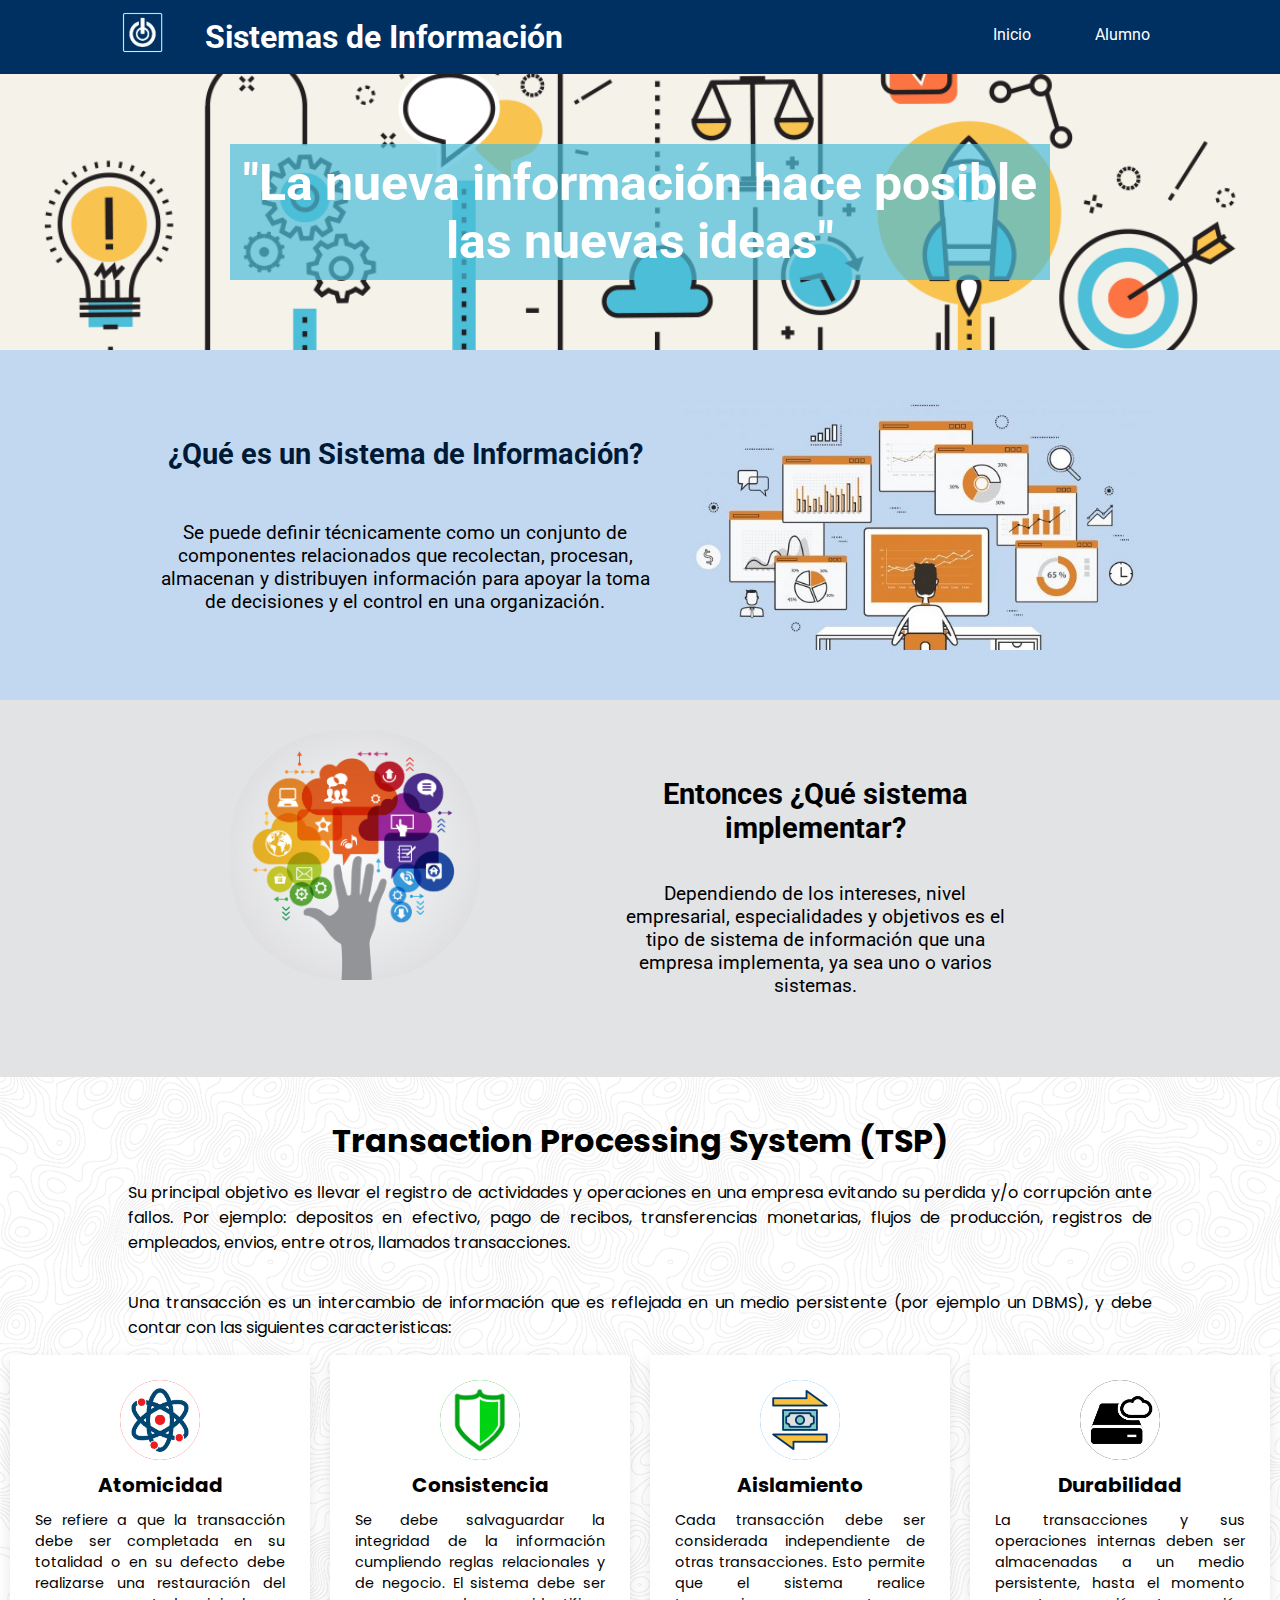
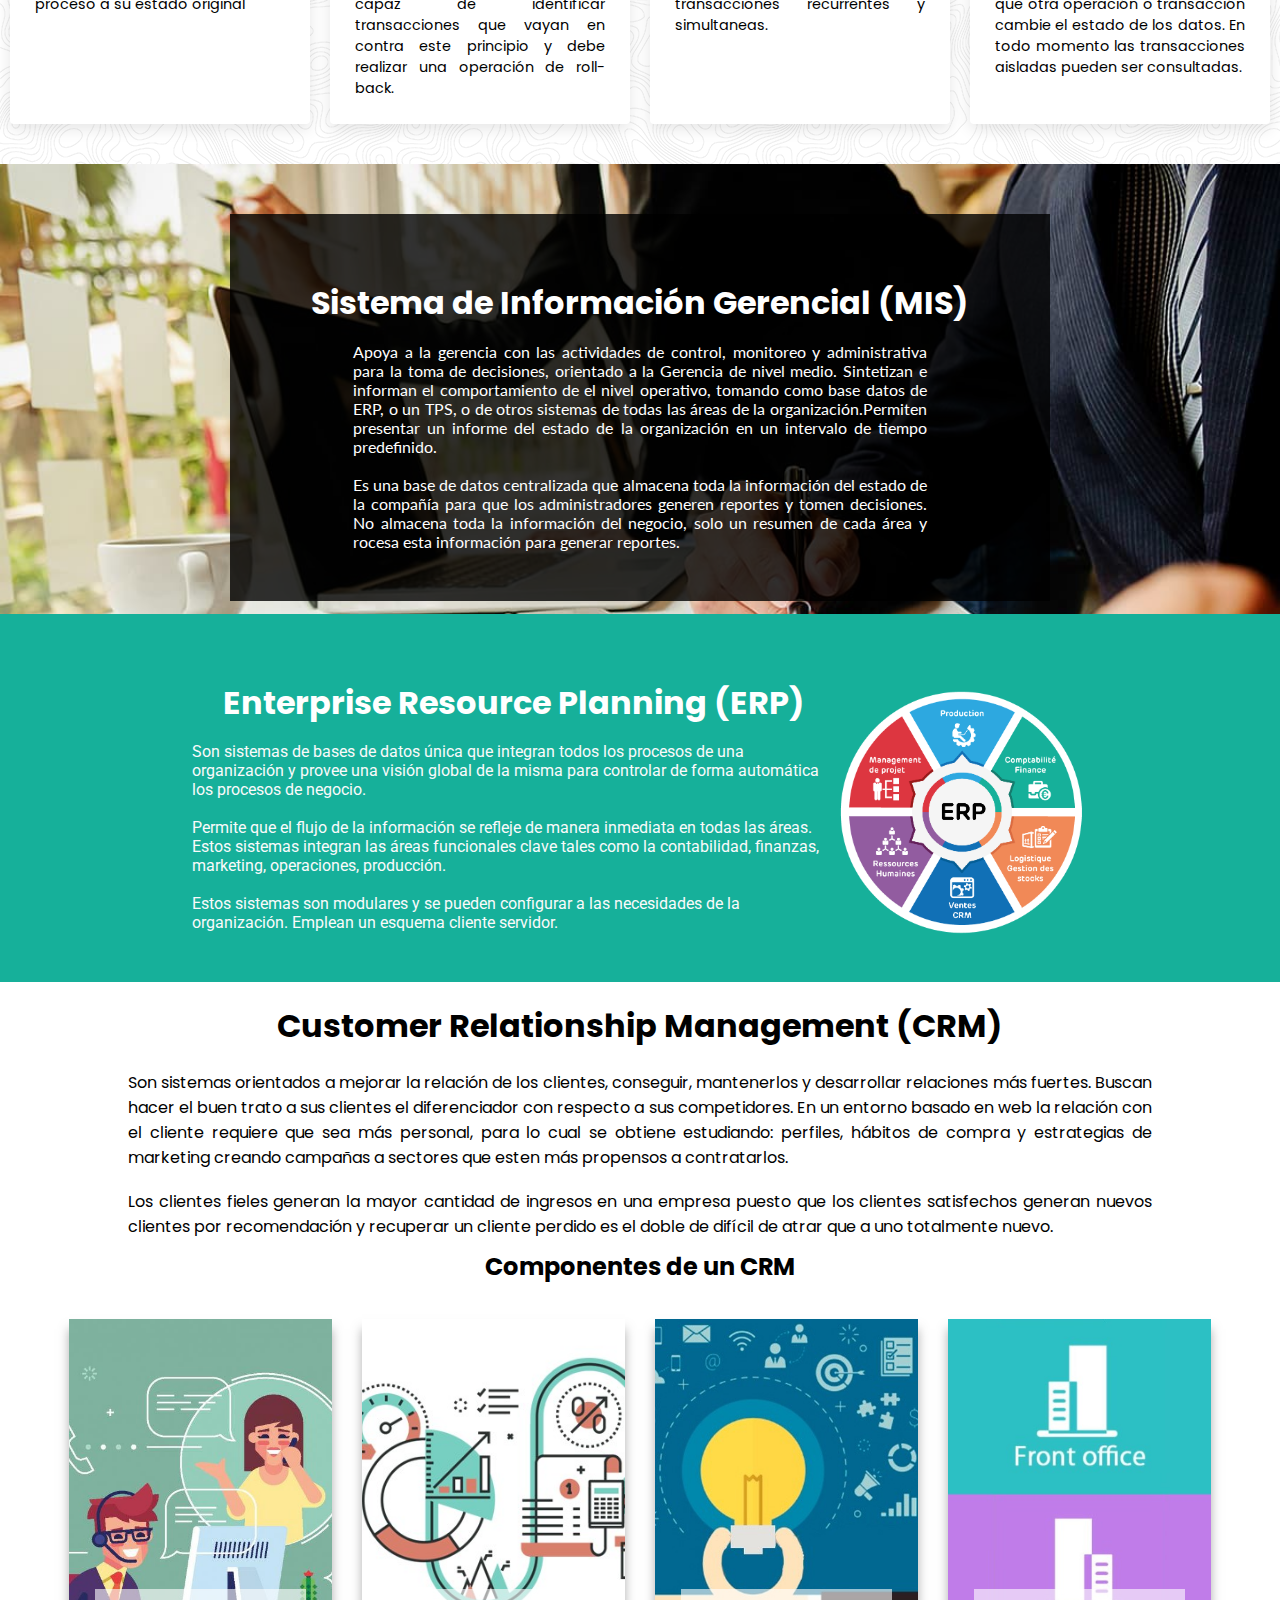
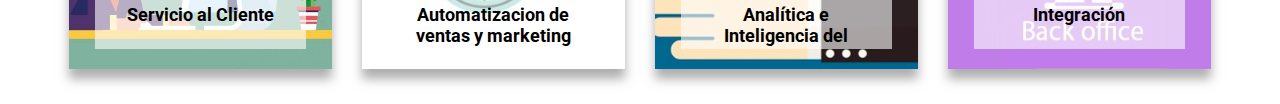
<file: index.html>
<!DOCTYPE html>
<html lang="es">
<head>
    <meta charset="UTF-8">
    <meta name="viewport" content="width=device-width, initial-scale=1.0">
    <meta http-equiv="X-UA-Compatible" content="ie=edge">
    <link rel="stylesheet" href="./css/inicio.css">
    <link href="https://fonts.googleapis.com/css?family=Lato|Poppins|Roboto&display=swap" rel="stylesheet">
    <title>Sistemas de Informacion</title>
</head>
<body>
    <nav> 
        <img id="logo" src="./images/ico.jpg" alt="Logo">
        <h1 class="brand">Sistemas de Información</h1>
        <ul>
            <a href="#"><li>Inicio</li></a>
            <a href="./pages/alumno.html"><li>Alumno</li></a>
        </ul>
        <div style="clear: both"></div>
    </nav>
    <header>
        <h1 id="frase">"La nueva información hace posible las nuevas ideas"</h1>
    </header>

    <section class="definicion">
        <img class="derecha" src="./images/que_es.jpg" alt="¿Que es?">
        <article>
            <h2>¿Qué es un Sistema de Información?</h2>
            <p>Se puede definir técnicamente como un conjunto de componentes relacionados que recolectan, 
                procesan, almacenan y distribuyen información para apoyar la toma de decisiones y el control 
                en una organización.</p>
        </article>
    </section>
    <div style="clear: both"></div>

    <section class="implementacion">
        <img class="izquierda" src="./images/implementar.jpg" alt="implementación">
        <article>
            <h2>Entonces ¿Qué sistema implementar?</h2>
            <p>Dependiendo de los intereses, nivel empresarial, especialidades y objetivos es el tipo de sistema de 
                información que una empresa implementa, ya sea uno o varios sistemas.</p>
        </article>
    </section>
    <div style="clear: both"></div>

    <section class="TPS">
        <h2>Transaction Processing System (TSP)</h2>
        <article>
            <p>Su principal objetivo es llevar el registro de actividades y operaciones en una empresa 
               evitando su perdida y/o corrupción ante fallos. Por ejemplo: depositos en efectivo, 
               pago de recibos, transferencias monetarias, flujos de producción, registros de empleados, 
               envios, entre otros, llamados transacciones.</p>
            <br>
            <p>Una transacción es un intercambio de información que es reflejada en un medio persistente 
               (por ejemplo un DBMS), y debe contar con las siguientes caracteristicas:</p>
        </article>

        <section class="caracteristicas">
            <article class="container">
                <section class="box">
                    <img class="icon" src="./images/atomico.jpg" alt="Atomico">
                    <article class="content">
                        <h3>Atomicidad</h3>
                        <p>Se refiere a que la transacción debe ser completada en su totalidad o
                        en su defecto debe realizarse una restauración del proceso a su
                        estado original</p>
                    </article>
                </section>
                
                <section class="box">
                    <img class="icon" src="./images/consistencia.jpg" alt="Consistencia">
                    <article class="content">
                        <h3>Consistencia</h3>
                        <p>Se debe salvaguardar la integridad de la información cumpliendo reglas relacionales 
                        y de negocio. El sistema debe ser capaz de identificar transacciones que vayan en
                        contra este principio y debe realizar una operación de roll-back.</p>
                    </article>
                </section>
    
                <section class="box">
                        <img class="icon" src="./images/transaccion.jpg" alt="Aislamiento">
                    <article class="content">
                        <h3>Aislamiento</h3>
                        <p>Cada transacción debe ser considerada independiente de otras transacciones. 
                        Esto permite que el sistema realice transacciones recurrentes y simultaneas.</p>
                    </article>
                </section>
    
                <section class="box">
                        <img class="icon" src="./images/durabilidad.jpg" alt="Durabilidad">
                    <article class="content">
                        <h3>Durabilidad</h3>
                        <p>La transacciones y sus operaciones internas deben ser almacenadas a un medio 
                        persistente, hasta el momento que otra operación o transacción cambie el estado de 
                        los datos. En todo momento las transacciones aisladas pueden ser consultadas.</p>
                    </article>
                </section>
            </article>
        </section>
    </section>

    <section class="MIS">
        <article>
            <h2>Sistema de Información Gerencial (MIS)</h2>
        
            <p>Apoya a la gerencia con las actividades de control, monitoreo y administrativa para la toma 
            de decisiones, orientado a la Gerencia de nivel medio. Sintetizan e informan el comportamiento 
            de el nivel operativo, tomando como base datos de ERP, o un TPS, o de otros sistemas de todas 
            las áreas de la organización.Permiten presentar un informe del estado de la organización en un 
            intervalo de tiempo predefinido.</p>
            <br>
            <p>Es una base de datos centralizada que almacena toda la información del estado de la compañía 
            para que los administradores generen reportes y tomen decisiones. No almacena toda la información 
            del negocio, solo un resumen de cada área y rocesa esta información para generar reportes.</p>
            
        </article>
    </section>

    <section class="ERP">
        <img class="derecha" src="./images/ERP.png" alt="ERP">
        <article>
            <h2>Enterprise Resource Planning (ERP)</h2>
            <p>Son sistemas de bases de datos única que integran todos los procesos de una organización y 
            provee una visión global de la misma para controlar de forma automática los procesos de 
            negocio.</p>
            <br>
            <p>Permite que el flujo de la información se refleje de manera inmediata en todas las áreas.
            Estos sistemas integran las áreas funcionales clave tales como la contabilidad, finanzas, 
            marketing, operaciones, producción.</p>
            <br>
            <p>Estos sistemas son modulares y se pueden configurar a las necesidades de la organización.
            Emplean un esquema cliente servidor.</p>
        </article>
    </section>
    
    <section class="CRM">
        <section>
            <h2>Customer Relationship Management (CRM)</h2>
            <p class="desc">Son sistemas orientados a mejorar la relación de los clientes, conseguir, mantenerlos y 
                desarrollar relaciones más fuertes. Buscan hacer el buen trato a sus clientes el diferenciador 
                con respecto a sus competidores. En un entorno basado en web la relación con el cliente 
                requiere que sea más personal, para lo cual se obtiene estudiando: perfiles, hábitos de 
                compra y estrategias de marketing creando campañas a sectores que esten más propensos a 
                contratarlos.</p>
            <br>
            <p class="desc">Los clientes fieles generan la mayor cantidad de ingresos en una empresa puesto que los clientes 
                satisfechos generan nuevos clientes por recomendación y recuperar un cliente perdido es el 
                doble de difícil de atrar que a uno totalmente nuevo.</p>
            
            <h3 class="tit">Componentes de un CRM</h3>
        </section>

        <section class="componentes">
            <section class="contenedor">
                <article class="caja">
                    <figure class="imgBx">
                        <img src="./images/servicioCliete.jpg" alt="Servicio al Cliente">
                    </figure>
                    <article class="contenido">
                        <h3>Servicio al Cliente</h3>
                        <p>Centros de atención Telefónica (Call-center).</p>
                        <p>Centros de ayuda (Help-Desk).</p>
                        <p>Apps y aplicaciones Web para el apoyo de clientes.</p>
                        <p>Feedback.</p>
                    </article>
                </article>
            </section>

            <section class="contenedor">
                <article class="caja">
                    <figure class="imgBx">
                        <img src="./images/automatizacion2.jpg" alt="Automatizacion">
                    </figure>
                    <article class="contenido">
                        <h3>Automatizacion de ventas y marketing</h3>
                        <p>Administración de clientes.</p>
                        <p>Administración de campañas.</p>                                      
                        <p>Administración de ventas.</p> 
                        <p>Análisis de ventas.</p> 
                        <p>Selección de clientes de ma</p> 
                        <p>Soporte para la configuración del producto.</p> 
                        <p>Entre otras.</p> 
                    </article>
                </article>
            </section>

            <section class="contenedor">
                <article class="caja">
                    <figure class="imgBx">
                        <img src="./images/inteligencia.jpg" alt="Analitica e Inteligencia">
                    </figure>
                    <article class="contenido">
                        <h3>Analítica e Inteligencia del negocio</h3>
                        <p>Es el empleo de herramientas y técnicas para la identificación de
                        oportunidades de negocio en base a los datos de los clientes actuales.</p>
                        <p>Para ello se emplean cubos de datos o sistemas OLAP (On Line Analytical 
                        Processing)</p>
                    </article>
                </article>
            </section>

            <section class="contenedor">
                <article class="caja">
                    <figure class="imgBx">
                        <img src="./images/frontback.jpg" alt="Integracion">
                    </figure>
                    <article class="contenido">
                        <h3>Integración</h3>
                        <p style="font-size: 0.9em;">Es el conjunto de software que da soporte a un CRM conformado por
                        un Front Office y un Back Office</p>
                        <p style="font-size: 0.9em;"><b>Front-Office</b> es el subconjunto de software que tiene conexión directa
                        con el cliente, principalmente tomar pedidos, configurar productos y
                        dar soporte post-venta(al producto).</p>
                        <p style="font-size: 0.9em;"><b>Back-Office</b> Es el subconjunto de herramientas que no tienen relación
                        o interacción directa con el cliente. Pero si almacenan y procesan los
                        datos adquiridos de él.</p>
                    </article>
                </article>
            </section>
    </section>
</body>
</html>
</file>
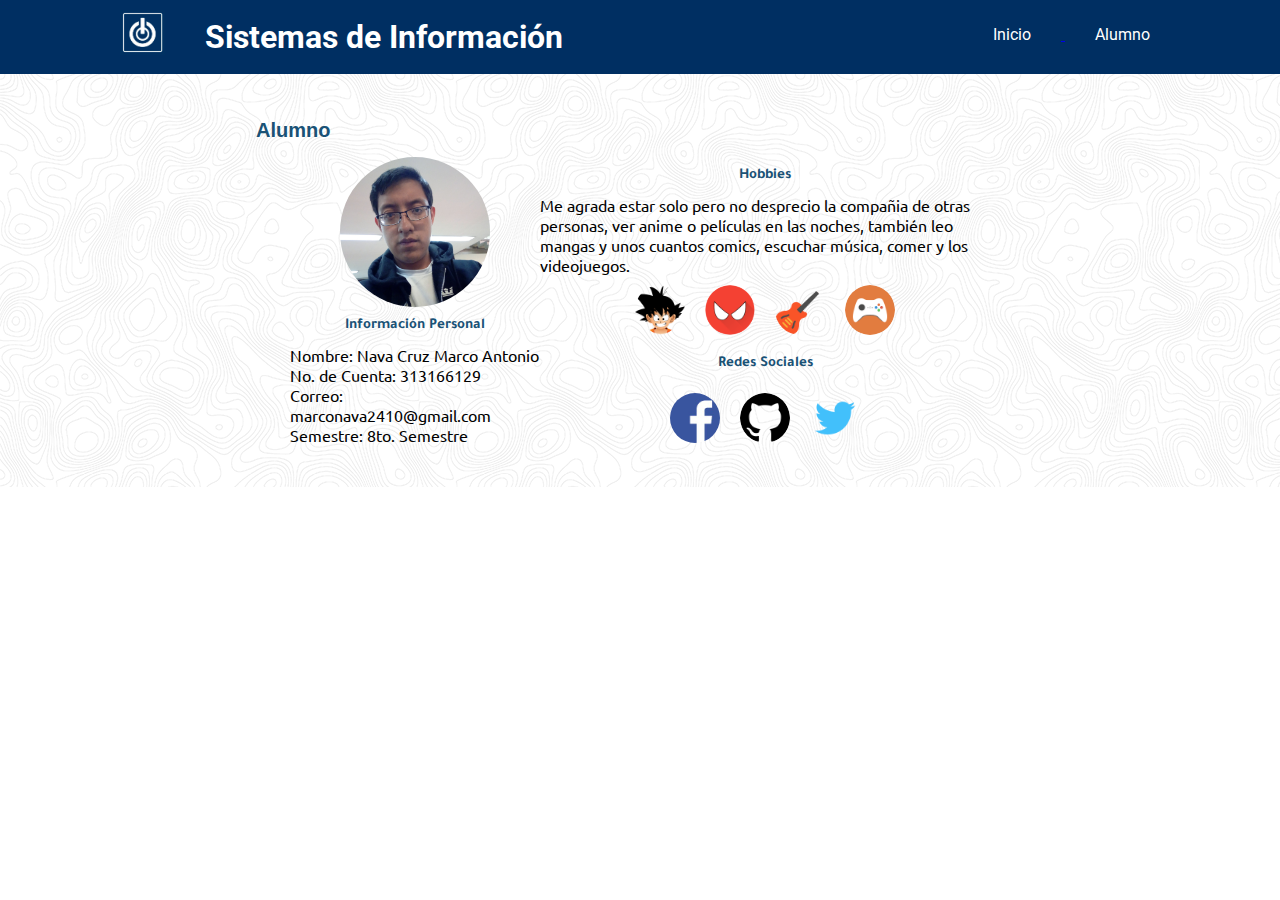
<file: pages/alumno.html>
<!DOCTYPE html>
<html lang="en">

<head>
    <meta charset="UTF-8">
    <meta name="viewport" content="width=device-width, initial-scale=1.0">
    <meta http-equiv="X-UA-Compatible" content="ie=edge">
    <link rel="stylesheet" href="../css/alumno.css">
    <link href="https://fonts.googleapis.com/css?family=Lato|Poppins|Roboto&display=swap" rel="stylesheet">
    <link href="https://fonts.googleapis.com/css?family=Tajawal|Ubuntu" rel="stylesheet">
    <title>Alumno</title>
</head>

<body>
    <nav>
        <img id="logo" src="../images/ico.jpg" alt="Logo">
        <h1 class="brand">Sistemas de Información</h1>
        <ul>
            <a href="../index.html">
                <li>Inicio</li>
            </a>
            <a href="#">
                <li>Alumno</li>
            </a>
        </ul>
        <div style="clear: both"></div>
    </nav>

    <section id="marco" class="bloques">
        <h3>Alumno</h3>

        <!-- Por ahora solo estoy yo (Marco :/ ) -->
        <article class="flex-container">
            <section class="infoPersonal">
                <img class="fPerfil" src="../images/MarcoFoto.jpg" alt="Foto">
                <h5>Información Personal</h5>
                <p>Nombre: Nava Cruz Marco Antonio</p>
                <p>No. de Cuenta: 313166129</p>
                <p>Correo: marconava2410@gmail.com</p>
                <p>Semestre: 8to. Semestre</p>
            </section>
            <section class="infoGral">
                <h5>Hobbies</h5>
                <p>Me agrada estar solo pero no desprecio la compañia de otras personas, ver anime o películas
                    en las noches, también leo mangas y unos cuantos comics, escuchar música, comer y los 
                    videojuegos. </p>
                <article class="flex-container">
                    <img class="hobbies" src="../images/Goku.png" alt="Anime">
                    <img class="hobbies" src="../images/comic.png" alt="Comic">
                    <img class="hobbies" src="../images/musica.png" alt="Musica">
                    <img class="hobbies" src="../images/videojuegos.png" alt="Games">
                </article>
                <h5>Redes Sociales</h5>
                <article class="flex-container">
                    <a href="https://www.facebook.com/marcoantonio.navacruz"><img class="redes"
                            src="../images/facebookIcon.jpg" alt="Facebook"></a>
                    <a href="https://github.com/Marineford2410"><img class="redes" src="../images/GithubIcon.png"
                            alt="Github"></a>
                    <a href="https://twitter.com/MarkoNava1"><img class="redes" src="../images/Twitter.png"
                            alt="Twitter"></a>
                </article>
            </section>
        </article>
    </section>


</body>

</html>
</file>
<file: css/inicio.css>
*{
    margin: 0;
    padding: 0;
}
  
body {
    font-family: 'Roboto', sans-serif; 
    /* font-family: 'Roboto Mono', monospace;
    font-family: 'Roboto Slab', serif;*/
    
}

nav {
    width: 100%;
    height: auto;
    background-color: #002F62;
    padding: 0 100px;
    box-sizing: border-box;
}

nav h1 {
    margin: 0;
    padding: 18px 20px;
    float: left;
    color: #ffffff;
}

#logo{
    margin: 0;
    padding: 10px 20px;
    width: 45px;
    height: auto;
    float: left;
}

nav ul {
    margin: 0;
    padding: 0;
    float: right;
}

nav ul li {
    list-style: none;
    display: inline-block;
    padding: 25px 30px;
    transition: .5%;
}

nav ul a li {
    color: #ffffff;
    text-decoration: none;
}

nav ul li:hover{
    background: #4CBED8;

}

header{
    background-image: url('../images/background.png');
    background-size: cover;                         /* La imagen de fondo cubre todo el espacio sin dejar huecos por su tamaÃ±o */
    /*height: 500px;*/
    padding: 70px 18%;
    box-sizing: border-box;
}

#frase{
    background-color: rgba(76, 190, 216, 0.7);
    color: #ffffff;
    padding: 10px 5px;
    text-align: center;
    font-size: 50px;
}

section.definicion{
    background: #C2D8F0;
    padding: 50px 10%;
}

section img {
    height: 250px;
}

section.definicion article {
    text-align: center;
    padding: 12px 470px 12px 0px;
}

section.definicion article h2 {
    padding: 25px 0;
    color: #001a36;
    font-size: 1.8em;
}

section.definicion article p {
    padding: 25px 30px;
    font-size: 1.2em;
}

section.implementacion{
    background: #E2E3E5;
    padding: 30px 18%;
}

section.implementacion article {
    text-align: center;
    padding: 30px 0px 30px 350px;
}

section.implementacion article h2 {
    padding: 17px 0;
    color: #000000;
    font-size: 1.8em;
}

section.implementacion article p {
    padding: 20px 30px;
    font-size: 1.2em;
}

section.implementacion img {
    border-radius: 45%;
}

.derecha {
    float: right;
}

.izquierda {
    float: left;
}

.TPS {
    background-image: url('../images/topography.png');
    padding: 30px 0;
    font-family: 'Poppins', sans-serif;
}

.TPS h2{
    text-align: center;
    font-size: 2em;
    padding: 10px;
}

.TPS article p {
    padding: 5px 10%;
    text-align: justify;
}

.caracteristicas {
    margin: 0;
    padding: 0;
    display: flex;
    justify-content: center;
    align-items: center;
    /*min-height: 100vh;*/
}

.container{
    display: flex;
    flex-wrap: wrap;
    justify-content: center;
}

.container .box{
    position: relative;
    width: 300px;
    padding: 25px;
    background: #ffffff;
    box-shadow: 0 5px 15px rgba(0, 0, 0, 0.1);
    border-radius: 4px;
    margin: 10px;
    box-sizing: border-box;
    overflow: hidden; 
    text-align: center;
}

.container .box .icon {
    position: relative;
    width: 80px;
    height: 80px;
    color: #ffffff;
    background: #000000;
    display: flex;
    justify-content: center;
    align-items: center;
    margin: 0 auto;
    border-radius: 50%;
    font-size: 40px;
    font-weight: 700;
    transition: 1s;
}

.container .box:nth-child(1) .icon {
    box-shadow: 0 0 0 0 #EE1D1D;
    background: #EE1D1D;
} 

.container .box:nth-child(1):hover .icon {
    box-shadow: 0 0 0 400px #EE1D1D;
} 

.container .box:nth-child(2) .icon {
    box-shadow: 0 0 0 0 #01A413;
    background: #01A413;
} 

.container .box:nth-child(2):hover .icon {
    box-shadow: 0 0 0 400px #01A413;
} 

.container .box:nth-child(3) .icon {
    box-shadow: 0 0 0 0 #2196f3;
    background: #2196f3;
} 

.container .box:nth-child(3):hover .icon {
    box-shadow: 0 0 0 400px #2196f3;
} 

.container .box:nth-child(4) .icon {
    box-shadow: 0 0 0 0 #000000;
    background: #000000;
} 

.container .box:nth-child(4):hover .icon {
    box-shadow: 0 0 0 400px #000000;
}

.container .box .content {
    position: relative;
    z-index: 1;
    transition: 0.5s;
}

.container .box:hover .content {
    color: #ffffff;
}

.container .box .content h3 {
    font-size: 20px;
    margin: 10px 0;
    padding: 0;
}

.container .box .content p {
    margin: 0;
    padding: 0;
    font-size: 0.9em;
}

.MIS {
    background-image: url('../images/MIS.jpg');
    background-size: cover;                         /* La imagen de fondo cubre todo el espacio sin dejar huecos por su tamaÃ±o */
    height: 450px;
    padding: 50px 18%;
    box-sizing: border-box;
}

.MIS article {
    background: hsla(0, 0%, 0%, 0.8);
    color: #ffffff;
    padding: 50px 0;
}

.MIS article h2 {
    text-align: center;
    padding: 15px 0;
    font-size: 2em;
    font-family: 'Poppins', sans-serif;
}

.MIS article p {
    text-align: justify;
    padding: 0 15%;
    font-family: 'Lato', sans-serif;
}

.ERP {
    background: #16B09A;
    padding: 50px 15%;
    margin: 0;
}

.ERP article {
    padding-right: 250px;
}

.ERP article h2 {
    text-align: center;
    padding: 15px 0;
    font-size: 2em;
    font-family: 'Poppins', sans-serif;
    color: #ffffff;
}

.ERP img {
    margin-top: 18px;
    height: 270px;
}

.ERP article p {
    color: #fafafa;
}

.CRM section h2 {
    text-align: center;
    margin: 20px;
    font-size: 2em;
    font-family: 'Poppins', sans-serif;
}

.CRM section h3.tit {
    text-align: center;
    margin-top: 10px;
    font-size: 1.5em;
    font-family: 'Poppins', sans-serif;
}

.CRM section p.desc {
    text-align: justify;
    font-size: 1em;
    padding: 0 10%;
    font-family: 'Poppins', sans-serif;
}

.componentes {
    margin: 0;
    padding: 0;
    display: flex;
    justify-content: center;
    align-items: center;
}

.contenedor {
    display: flex;
    flex-wrap: wrap;
    margin: 20px 0;
    justify-content: space-around;
}

.caja {
    position: relative;
    width: 263px;
    height: 350px;
    margin: 15px;
    background: #000000;
    box-shadow: 0 10px 10px rgba(95, 95, 95, 0.5);
}

.caja .imgBx {
    position: absolute;
    top: 0;
    left: 0;
    width: 100%;
    height: 100%;
}

.caja .imgBx img {
    position: absolute;
    top: 0;
    left: 0;
    width: 100%;
    height: 100%;
    object-fit: cover;
    transition: 0.5s;
}

.caja:hover .imgBx img {
    opacity: 0;
}

.caja .contenido {
    position: absolute;
    bottom: 20px;
    left: 10%;
    width: 80%;
    height: 60px;
    background: rgba(255, 255, 255, 0.6);
    transition: 0.5s;
    overflow: hidden;
    padding: 15px;
    box-sizing: border-box;
}

.caja:hover .contenido {
    width: 100%;
    height: 100%;
    bottom: 0;
    left: 0;
    background: #ffffff;
}

.caja .contenido h3 {
    margin: 0;
    padding: 0;
    font-size: 18px;
    text-align: center;
}

.caja .contenido p {
    margin: 10px 0 0 0;
    opacity: 0;
    /*line-height: 1.2em;*/
    transition: 0.5s;
    text-align: center;
}

.caja:hover .contenido p {
    opacity: 1;
    transition-delay: 0.25s;
    color: #000000;
}
</file>
<file: css/alumno.css>
*{
    margin: 0;
    padding: 0;
}
  
body {
    font-family: 'Roboto', sans-serif; 
    /* font-family: 'Roboto Mono', monospace;
    font-family: 'Roboto Slab', serif;*/
    
}

nav {
    width: 100%;
    height: auto;
    background-color: #002F62;
    padding: 0 100px;
    box-sizing: border-box;
}

nav h1 {
    margin: 0;
    padding: 18px 20px;
    float: left;
    color: #ffffff;
}

#logo{
    margin: 0;
    padding: 10px 20px;
    width: 45px;
    height: auto;
    float: left;
}

nav ul {
    margin: 0;
    padding: 0;
    float: right;
}

nav ul li {
    list-style: none;
    display: inline-block;
    padding: 25px 30px;
    transition: .5%;
}

nav ul a li {
    color: #ffffff;
    text-decoration: none;
}

nav ul li:hover{
    background: #4CBED8;

}

section.bloques{
    background-image: url('../images/topography.png');
    padding: 30px 20%;
  
  }
  

h3 {
    font: bold 20px arial, sans-serif;
}
  
  .infoPersonal{
    color: #000000;
    width: 250px;
  }
  
  .infoGral{
    width: 450px;
  }
  
  img.fPerfil{
    display: block;
    margin: auto;
    width: 150px;
    height: auto;
    border-radius: 50%;
  }
  
  img.redes{
    padding: 10px;
    width: 50px;
    height: auto;
    border-radius: 50%;
  }
  
  .clearfix {
      overflow: auto;
  }
  
  .flex-container{
    display: flex;
    flex-flow: row wrap;
    justify-content: center;
  }
  
  h3{
    padding: 15px 0;
    color:  #1a5276;
  }
  
  h5{
    color:  #1a5276;
    text-align: center;
    font-family: 'Tajawal', sans-serif;
    padding: 10px 0;
    font-size: 15px;
    font: bold;
  }
  
  p{
    font-family: 'Ubuntu', sans-serif;
  }
  
  .hobbies{
    height: 50px;
    width: auto;;
    border-radius: 50%;
    padding: 10px;
  }
</file>
